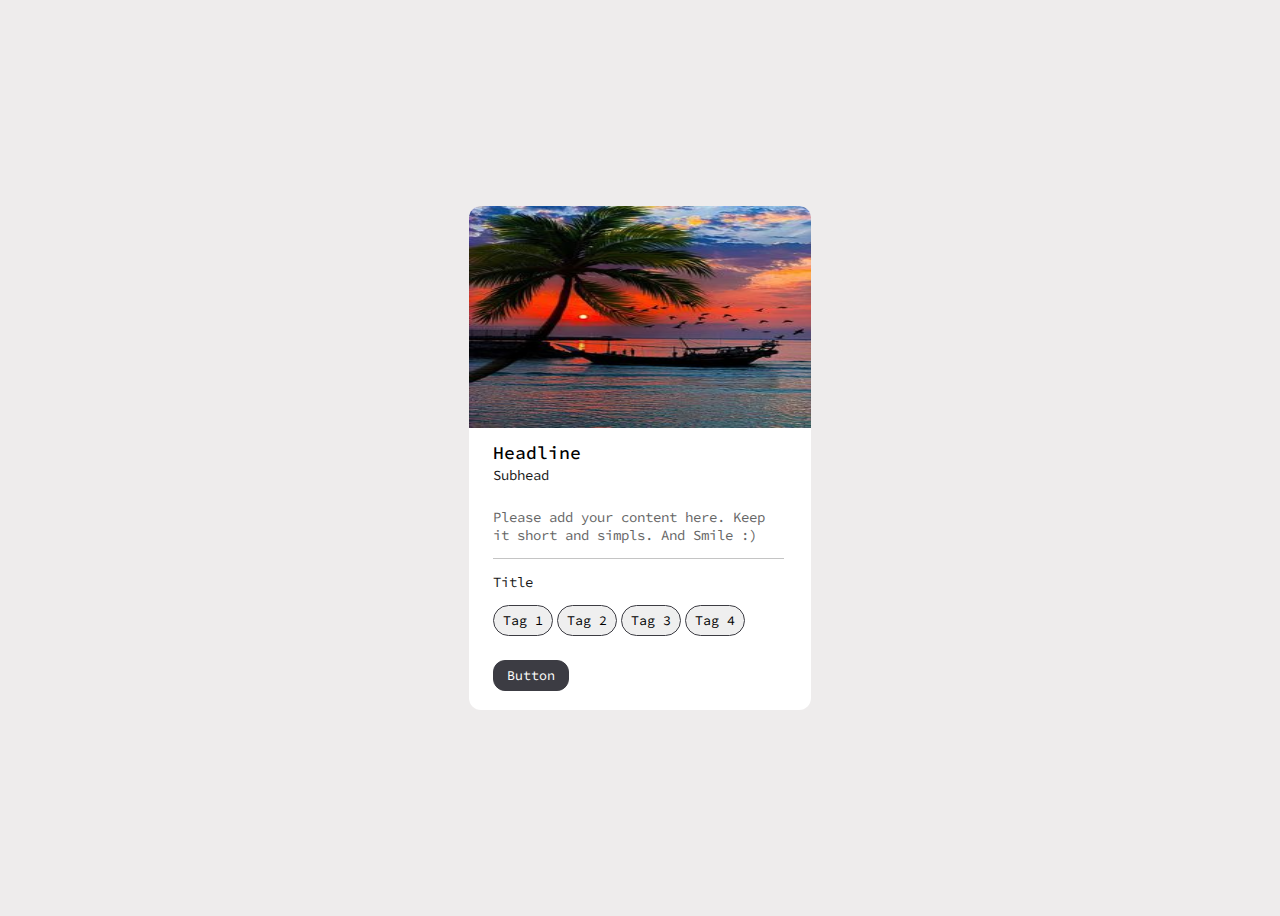
<file: Cards/index.html>
<!DOCTYPE html>
<html lang="en">
<head>
    <meta charset="UTF-8">
    <meta name="viewport" content="width=device-width, initial-scale=1.0">
    <title>Document</title>
    <link rel="stylesheet" href="style.css">
</head>
<body>

    <div class="container">

        <div class="box"></div>
            <div class="imagem">
                <img src="img/praia.png" alt="">
            </div>

            <div class="card">

                <div class="card-inform">
                    <h6>Headline</h6>
                    <h5>Subhead</h5>
                </div>
            
                    <div class="card-text">
                        <p>Please add your content here. Keep it short and simpls. And Smile :)</p>
                        </div>

                        <div class="linha"></div>

                        <div class="title-botoes">

                            <div class="title">
                                <p>Title</p>
                            </div>

                            <div class="list-button">
                                <button class="tag">Tag 1</button>
                                <button class="tag">Tag 2</button>
                                <button class="tag">Tag 3</button>
                                <button class="tag">Tag 4</button>
                             </div>

                               <div class="clik">
                                  <button>Button</button>
                                </div>
                        </div>
                    </div>
            </div>
    </div>
</body>
</html>
</file>
<file: Cards/style.css>
@import url("https://fonts.googleapis.com/css2?family=Source+Code+Pro:ital,wght@0,200..900;1,200..900&display=swap");

body {
  display: flex;
  justify-content: center;
  align-items: center;
  padding: 0;
  background-color: rgb(238, 236, 236);
  min-height: 100vh;
}
.container {
  width: 342px;
  height: 504px;
  border-radius: 12px;
  background-color: #ffffff;
}

.imagem img {
  width: 342px;
  height: 222px;
  border-radius: 12px 12px 0 0;
}

.card {
  width: 342px;
  height: 282px;
  padding: 24px;
}

.card-inform h6 {
  margin-top: -14px;
  font-family: "Source Code Pro", monospace;
  font-size: 18px;
  width: 128px;
  height: 23px;
  line-height: 22.63px;
  font-weight: 500;
  color: #000000;
}

.card-inform h5 {
  margin-top: -40px;
  font-family: "Source Code Pro", monospace;
  font-size: 14px;
  line-height: 17.6px;
  font-weight: 400;
  width: 108px;
  height: 18px;
  color: #181818;
}

.card-text p {
  font-weight: 400px;
  width: 294px;
  height: 36px;
  font-family: "Source Code Pro", monospace;
  font-size: 14px;
  line-height: 17, 6px;
  color: #666666;
}

.linha {
  width: 291px;
  height: 1px;
  background-color: #c4c4c4;
}

.title-botoes {
  width: 264px;
  height: 57px;
}

.title p {
  width: 108px;
  height: 18px;
  font-size: 14px;
  font-family: "Source Code Pro", monospace;
  color: #181818;
}

.tag {
  padding: 8px, 12px, 8px, 12px;
  border-radius: 100px;
  height: 31px;
  width: 60px;
  gap: 10px;
  border: 1px solid #3c3c43;
  font-family: "Source Code Pro", monospace;
}

.list-button {
  width: 264px;
  height: 31px;
  gap: 8px;
}

.clik button {
  margin-top: 24px;
  gap: 10px;
  margin-bottom: 24px;
  padding: 8px, 16px, 8px, 16px;
  border-radius: 12px;
  width: 76px;
  height: 31px;
  background-color: #3c3c43;
  color: white;
  border: 1px solid #3c3c43;
  font-family: "Source Code Pro", monospace;
}
</file>
